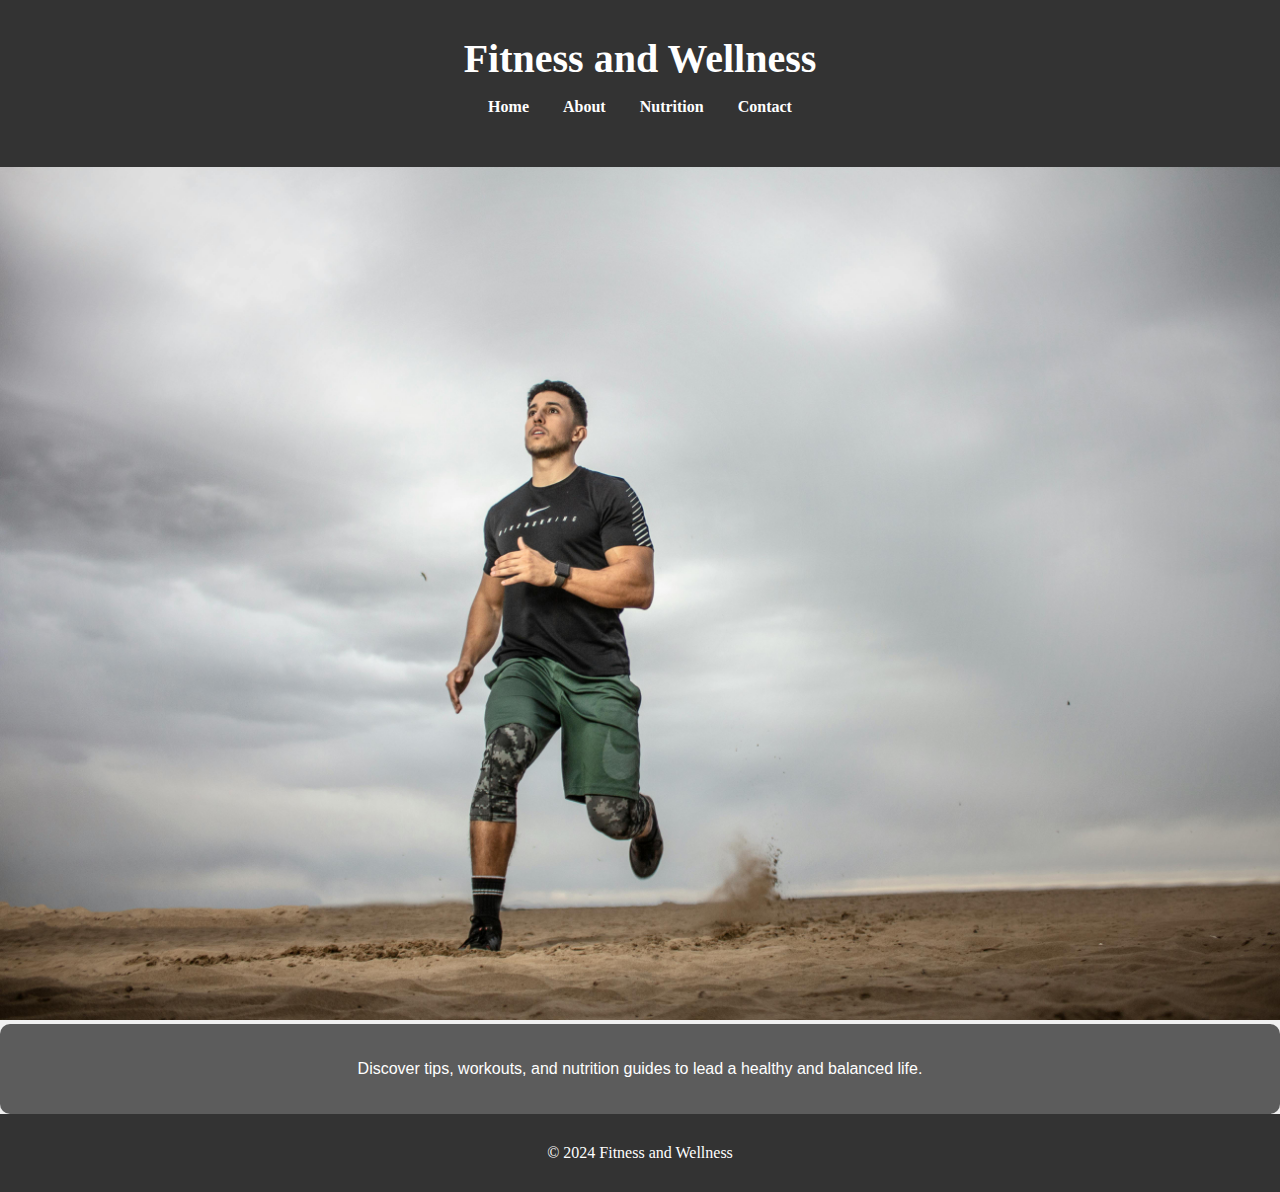
<file: index.html>
<!DOCTYPE html>
<html lang="en">
<head>
    <meta charset="UTF-8">
    <meta http-equiv="X-UA-Compatible" content="IE=edge">
    <meta name="viewport" content="width=device-width, initial-scale=1.0">
    <title>Home | Fitness and Wellness</title>
    <link rel="stylesheet" href="style.css">
</head>
<body>
    <header>
        <h1>Fitness and Wellness</h1>
        <nav>
            <ul>
                <li><a href="index.html">Home</a></li>
                <li><a href="about.html">About</a></li>
                <li><a href="nutrition.html">Nutrition</a></li>
                <li><a href="contact.html">Contact</a></li>
            </ul>
        </nav>
    </header>

    <div class="hero">
        <img src="pexels-zakaria-2827392.jpg" alt="Fitness Hero Image">
        <div class="hero-text">
           
            <p>Discover tips, workouts, and nutrition guides to lead a healthy and balanced life.</p>
        </div>
    </div>

    <footer>
        <p>&copy; 2024 Fitness and Wellness</p>
    </footer>
</body>
</html>
</file>
<file: style.css>
body {
    font-family: 'Times New Roman', Times, serif;
    margin: 0;
    padding: 0;
    background-color: #f0f0f0;
}

header {
    background-color: #333;
    color: white;
    padding: 35px 0;
    text-align:center;
}

header h1 {
    margin: 0;
    font-size:2.5em;
}

nav ul {
    list-style-type: none;
    padding: 0;
    margin:1 0;
}

nav ul li {
    display: inline;
    margin: 0px 15px;
}

nav ul li a {
    color: white;
    text-decoration: none;
    font-weight: bold;
}

.hero {
    position: relative;
    text-align: center;
}

.hero img {
    width: 100%;
    height: auto;
}

.hero-text {
    font-family: 'Franklin Gothic Medium', 'Arial Narrow', Arial, sans-serif;
    position: relative;
    top: 100%;
    left: 0%;
    transform: translate(0%, 0%);
    color: rgb(255, 255, 255);
    background-color: rgba(16, 16, 17, 0.662);
    padding: 20px;
    border-radius: 10px;
}

section {
    padding: 30px;
    margin: px auto;
    width: 80%;
    background-color: rgb(255, 255, 255);
    border-radius: 9px;
    box-shadow: 0px 0px rgba(55, 8, 8, 0.685);
    text-align: center;
}

section img {
    width: 100%;
    height: auto;
    margin: 15px 0;
    border-radius: 0px;
}

section h2 {
    color: #333;
}

footer {
    background-color: #333;
    color: white;
    text-align: center;
    padding: 20px 0;
    position: relative;
    bottom: 10;
    width: 100%;
}

footer p {
    margin: 10px 0;
}
</file>
